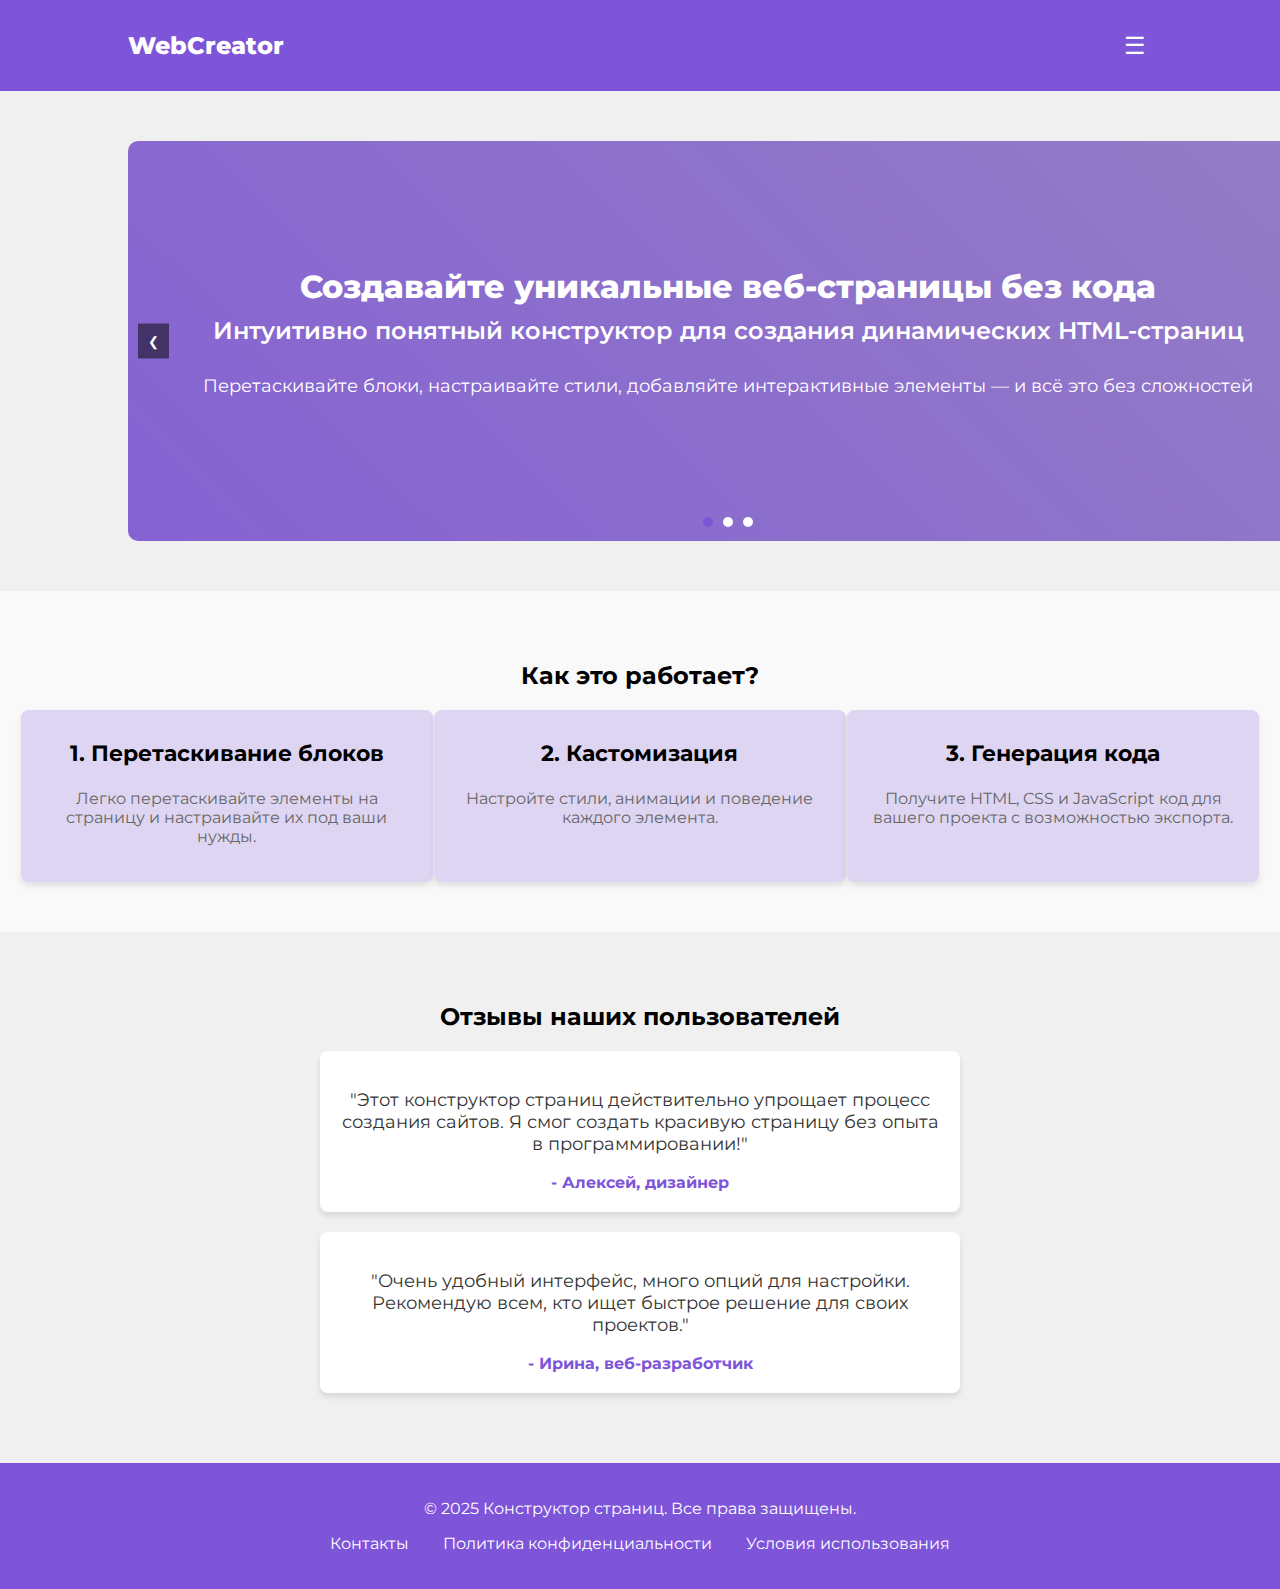
<file: index.html>
<!DOCTYPE html>
<html lang="ru">
  <head>
    <meta charset="UTF-8" />
    <meta name="viewport" content="width=device-width, initial-scale=1.0" />
    <title>WebCreator</title>
    <link rel="stylesheet" href="styles/style.css" />
    <link
      href="https://fonts.googleapis.com/css2?family=Montserrat:wght@400;600;800&display=swap"
      rel="stylesheet"
    />

    <link
      rel="apple-touch-icon"
      sizes="180x180"
      href="ico/apple-touch-icon.png"
    />
    <link
      rel="icon"
      type="image/png"
      sizes="32x32"
      href="ico/favicon-32x32.png"
    />
    <link
      rel="icon"
      type="image/png"
      sizes="16x16"
      href="ico/favicon-16x16.png"
    />
    <link rel="manifest" href="ico/site.webmanifest" />
  </head>
  <body>
    <!-- Хедер -->
    <header class="header">
      <h1 class="logo">WebCreator</h1>
      <button class="menu-btn">☰</button>
    </header>

    <!-- Меню (скрыто по умолчанию) -->
    <nav class="menu">
      <ul>
        <li><a href="login.html">Вход и регистрация</a></li>
        <li><a href="index.html">Главная страница</a></li>
        <li><a href="#">Блок 3</a></li>
        <li>
          <button class="close-menu">&#10005;</button>
        </li>
      </ul>
    </nav>

    <!-- Карусель -->
    <div class="carousel">
      <div class="carousel-slides">
        <div class="slide gradient-slide-1">
          <h2>Создавайте уникальные веб-страницы без кода</h2>
          <h3>
            Интуитивно понятный конструктор для создания динамических
            HTML-страниц
          </h3>
          <p>
            Перетаскивайте блоки, настраивайте стили, добавляйте интерактивные
            элементы — и всё это без сложностей
          </p>
        </div>
        <div class="slide gradient-slide-2">
          <h2>Гибкая кастомизация и анимации</h2>
          <h3>Полный контроль над дизайном и поведением элементов</h3>
          <p>
            Настраивайте цвета, шрифты, размеры, анимации и поведение каждого
            блока так, как вам нужно
          </p>
        </div>
        <div class="slide gradient-slide-3">
          <h2>Готовы начать?</h2>
          <h3>Создайте свой первый проект прямо сейчас</h3>
          <p>
            Сохранение, редактирование, экспорт в HTML, CSS и JS — всё в одном
            месте
          </p>
          <div class="center">
            <button href="login.html" class="cta-btn">
              Попробовать сейчас
            </button>
          </div>
        </div>
      </div>
      <button class="prev">&#10094;</button>
      <button class="next">&#10095;</button>
      <div class="dots"></div>
    </div>
    <!-- Навигация -->
    <section class="how-it-works">
      <h2>Как это работает?</h2>
      <div class="steps">
        <div class="step">
          <h3>1. Перетаскивание блоков</h3>
          <p>
            Легко перетаскивайте элементы на страницу и настраивайте их под ваши
            нужды.
          </p>
        </div>
        <div class="step">
          <h3>2. Кастомизация</h3>
          <p>Настройте стили, анимации и поведение каждого элемента.</p>
        </div>
        <div class="step">
          <h3>3. Генерация кода</h3>
          <p>
            Получите HTML, CSS и JavaScript код для вашего проекта с
            возможностью экспорта.
          </p>
        </div>
      </div>
    </section>
    <section class="testimonials">
      <h2>Отзывы наших пользователей</h2>
      <div class="testimonial">
        <p>
          "Этот конструктор страниц действительно упрощает процесс создания
          сайтов. Я смог создать красивую страницу без опыта в
          программировании!"
        </p>
        <span>- Алексей, дизайнер</span>
      </div>
      <div class="testimonial">
        <p>
          "Очень удобный интерфейс, много опций для настройки. Рекомендую всем,
          кто ищет быстрое решение для своих проектов."
        </p>
        <span>- Ирина, веб-разработчик</span>
      </div>
    </section>
    <footer class="footer">
      <div class="footer-content">
        <p>&copy; 2025 Конструктор страниц. Все права защищены.</p>
        <ul>
          <li><a href="#">Контакты</a></li>
          <li><a href="#">Политика конфиденциальности</a></li>
          <li><a href="#">Условия использования</a></li>
        </ul>
      </div>
    </footer>

    <script src="app.js"></script>
  </body>
</html>
</file>
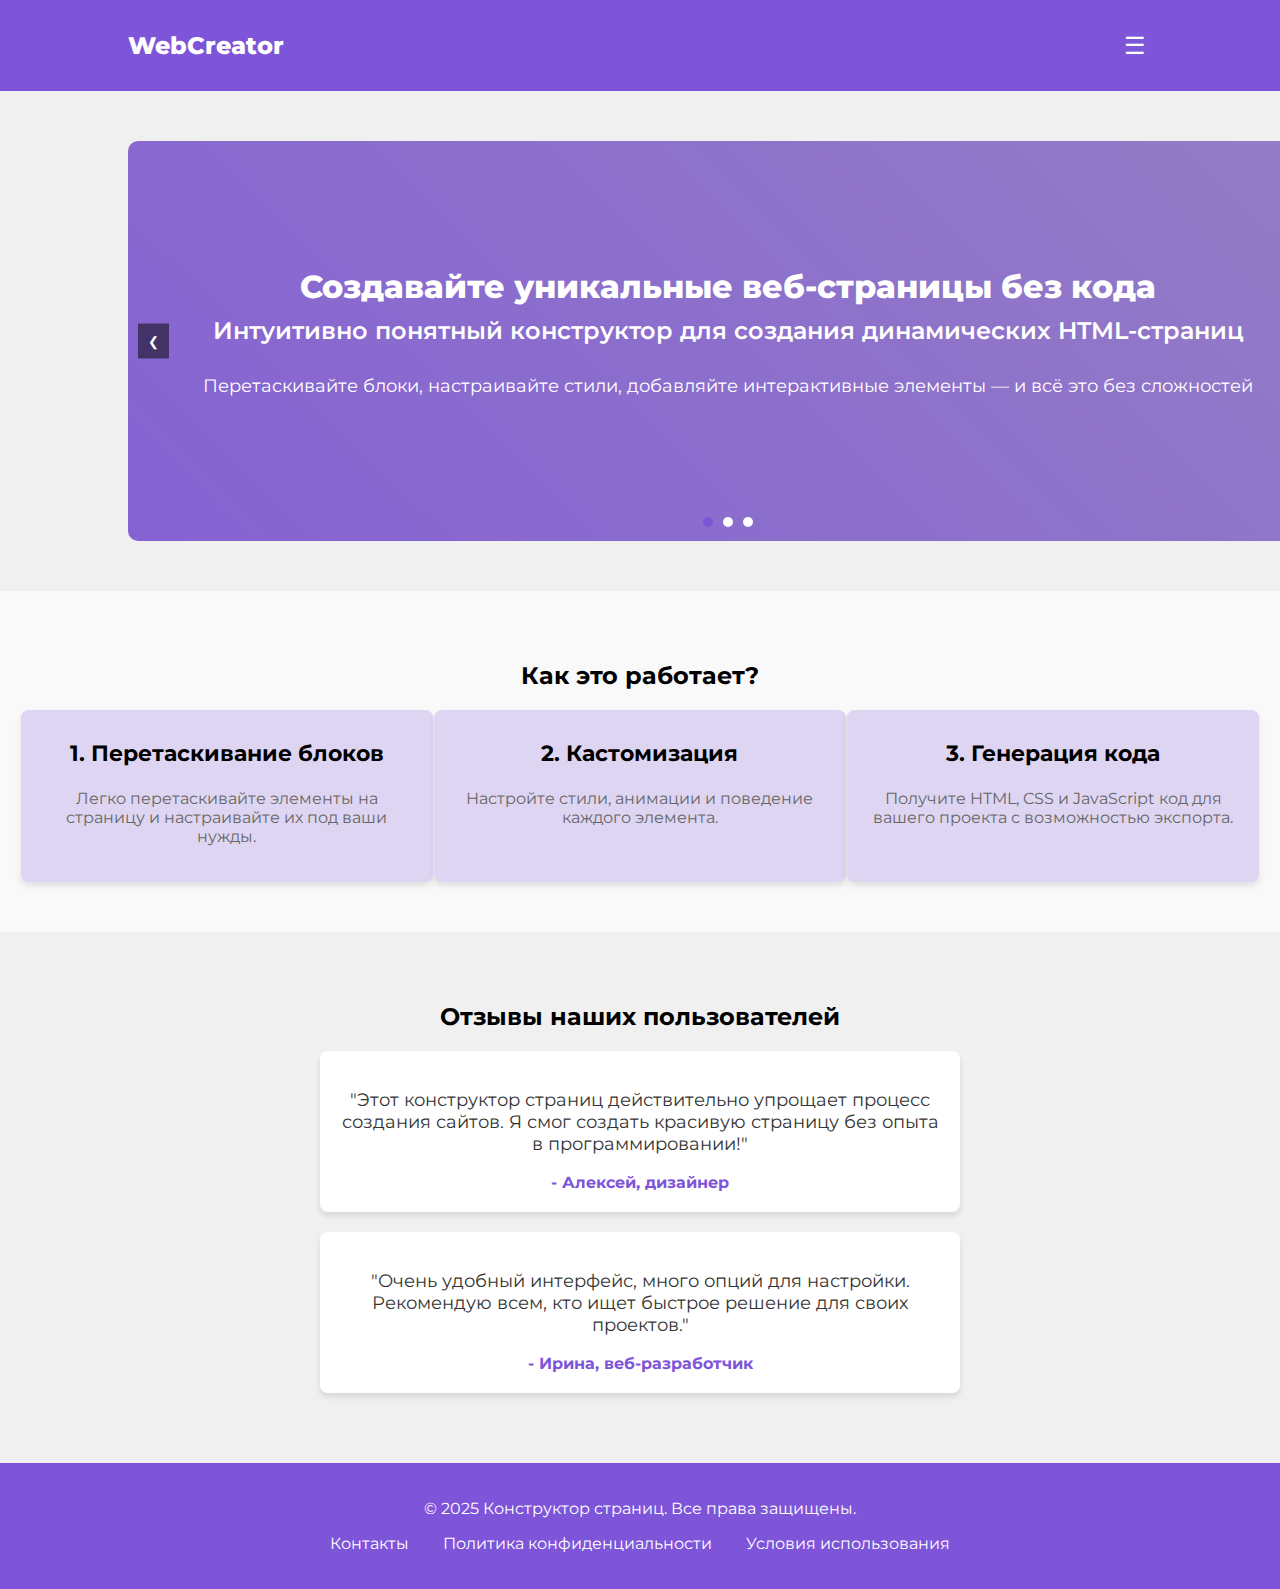
<file: pages/index.html>
<!DOCTYPE html>
<html lang="ru">
  <head>
    <meta charset="UTF-8" />
    <meta name="viewport" content="width=device-width, initial-scale=1.0" />
    <title>WebCreator</title>
    <link rel="stylesheet" href="/styles/style.css" />
    <link
      href="https://fonts.googleapis.com/css2?family=Montserrat:wght@400;600;800&display=swap"
      rel="stylesheet"
    />

    <link
      rel="apple-touch-icon"
      sizes="180x180"
      href="ico/apple-touch-icon.png"
    />
    <link
      rel="icon"
      type="image/png"
      sizes="32x32"
      href="ico/favicon-32x32.png"
    />
    <link
      rel="icon"
      type="image/png"
      sizes="16x16"
      href="ico/favicon-16x16.png"
    />
    <link rel="manifest" href="ico/site.webmanifest" />
  </head>
  <body>
    <header class="header">
      <h1 class="logo">WebCreator</h1>
      <button class="menu-btn">☰</button>
    </header>

    <nav class="menu">
      <ul>
        <li><a href="/pages/login.html">Вход и регистрация</a></li>
        <li><a href="/pages/index.html">Главная страница</a></li>
        <li><a href="#">Блок 3</a></li>
        <li>
          <button class="close-menu">&#10005;</button>
        </li>
      </ul>
    </nav>

    <div class="carousel">
      <div class="carousel-slides">
        <div class="slide gradient-slide-1">
          <h2>Создавайте уникальные веб-страницы без кода</h2>
          <h3>
            Интуитивно понятный конструктор для создания динамических
            HTML-страниц
          </h3>
          <p>
            Перетаскивайте блоки, настраивайте стили, добавляйте интерактивные
            элементы — и всё это без сложностей
          </p>
        </div>
        <div class="slide gradient-slide-2">
          <h2>Гибкая кастомизация и анимации</h2>
          <h3>Полный контроль над дизайном и поведением элементов</h3>
          <p>
            Настраивайте цвета, шрифты, размеры, анимации и поведение каждого
            блока так, как вам нужно
          </p>
        </div>
        <div class="slide gradient-slide-3">
          <h2>Готовы начать?</h2>
          <h3>Создайте свой первый проект прямо сейчас</h3>
          <p>
            Сохранение, редактирование, экспорт в HTML, CSS и JS — всё в одном
            месте
          </p>
          <div class="center">
            <button href="/pages/login.html" class="cta-btn">
              Попробовать сейчас
            </button>
          </div>
        </div>
      </div>
      <button class="prev">&#10094;</button>
      <button class="next">&#10095;</button>
      <div class="dots"></div>
    </div>
    <section class="how-it-works">
      <h2>Как это работает?</h2>
      <div class="steps">
        <div class="step">
          <h3>1. Перетаскивание блоков</h3>
          <p>
            Легко перетаскивайте элементы на страницу и настраивайте их под ваши
            нужды.
          </p>
        </div>
        <div class="step">
          <h3>2. Кастомизация</h3>
          <p>Настройте стили, анимации и поведение каждого элемента.</p>
        </div>
        <div class="step">
          <h3>3. Генерация кода</h3>
          <p>
            Получите HTML, CSS и JavaScript код для вашего проекта с
            возможностью экспорта.
          </p>
        </div>
      </div>
    </section>
    <section class="testimonials">
      <h2>Отзывы наших пользователей</h2>
      <div class="testimonial">
        <p>
          "Этот конструктор страниц действительно упрощает процесс создания
          сайтов. Я смог создать красивую страницу без опыта в
          программировании!"
        </p>
        <span>- Алексей, дизайнер</span>
      </div>
      <div class="testimonial">
        <p>
          "Очень удобный интерфейс, много опций для настройки. Рекомендую всем,
          кто ищет быстрое решение для своих проектов."
        </p>
        <span>- Ирина, веб-разработчик</span>
      </div>
    </section>
    <footer class="footer">
      <div class="footer-content">
        <p>&copy; 2025 Конструктор страниц. Все права защищены.</p>
        <ul>
          <li><a href="#">Контакты</a></li>
          <li><a href="#">Политика конфиденциальности</a></li>
          <li><a href="#">Условия использования</a></li>
        </ul>
      </div>
    </footer>

    <script src="/scripts/app.js"></script>
  </body>
</html>
</file>
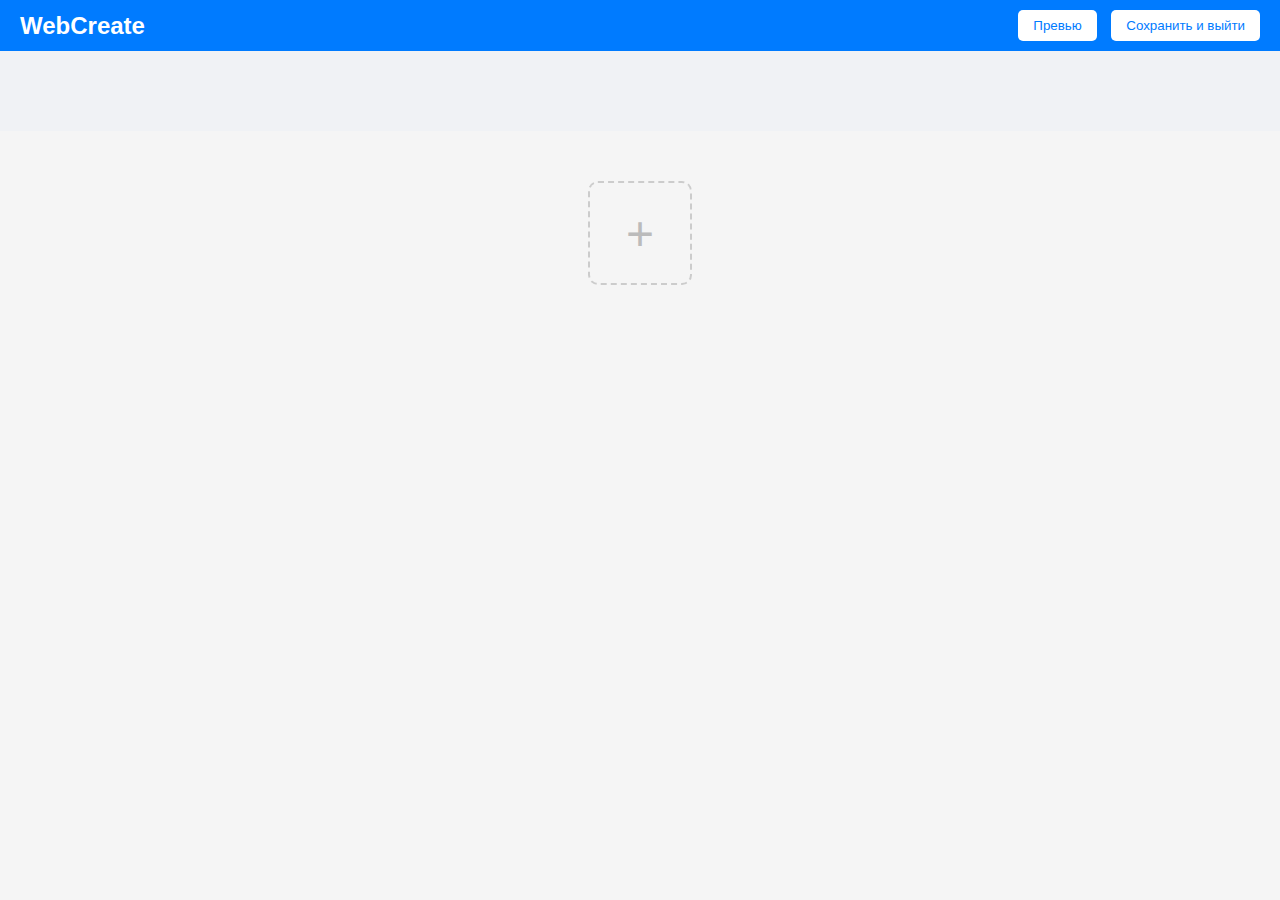
<file: constructor.html>
<!DOCTYPE html>
<html lang="ru">
  <head>
    <meta charset="UTF-8" />
    <meta name="viewport" content="width=device-width, initial-scale=1.0" />
    <title>Создание проекта - WebCreate</title>
    <link rel="stylesheet" href="styles/constructor.css" />
    <link
      rel="stylesheet"
      href="https://cdn.jsdelivr.net/npm/swiper@11/swiper-bundle.min.css"
    />

    <!-- Swiper JS -->
    <script src="https://cdn.jsdelivr.net/npm/swiper@11/swiper-bundle.min.js"></script>
    <script src="renderBlock.js"></script>
  </head>
  <body>
    <header class="header">
      <div class="logo">WebCreate</div>
      <div class="header-buttons">
        <button id="preview" href="/preview.html">Превью</button>
        <button id="saveAndExitBtn" href="/projects.html">
          Сохранить и выйти
        </button>
      </div>
    </header>
    <div
      id="slideModal"
      style="
        display: none;
        position: fixed;
        top: 20%;
        left: 35%;
        background: #fff;
        border: 1px solid #ccc;
        padding: 20px;
        z-index: 1000;
      "
    >
      <label>Текст слайда: <input type="text" id="slideText" /></label
      ><br /><br />
      <label>Картинка: <input type="file" id="slideImage" /></label><br /><br />
      <button id="saveSlideBtn">Сохранить</button>
      <button id="cancelSlideBtn">Отмена</button>
    </div>
    <!-- Меню выбора блока -->

    <div class="workspace">
      <div id="blocksContainer" class="blocks-container">
        <div class="block"></div>
      </div>
    </div>

    <div class="controls">
      <div class="add-block" id="addBlock"><span>+</span></div>
    </div>

    <div class="block-menu" id="blockMenu">
      <h3>Выберите блок для добавления</h3>
      <ul id="blockList"></ul>
      <button id="closeMenuBtn">Закрыть</button>
    </div>

    <script src="blocks.js"></script>
  </body>
</html>
</file>
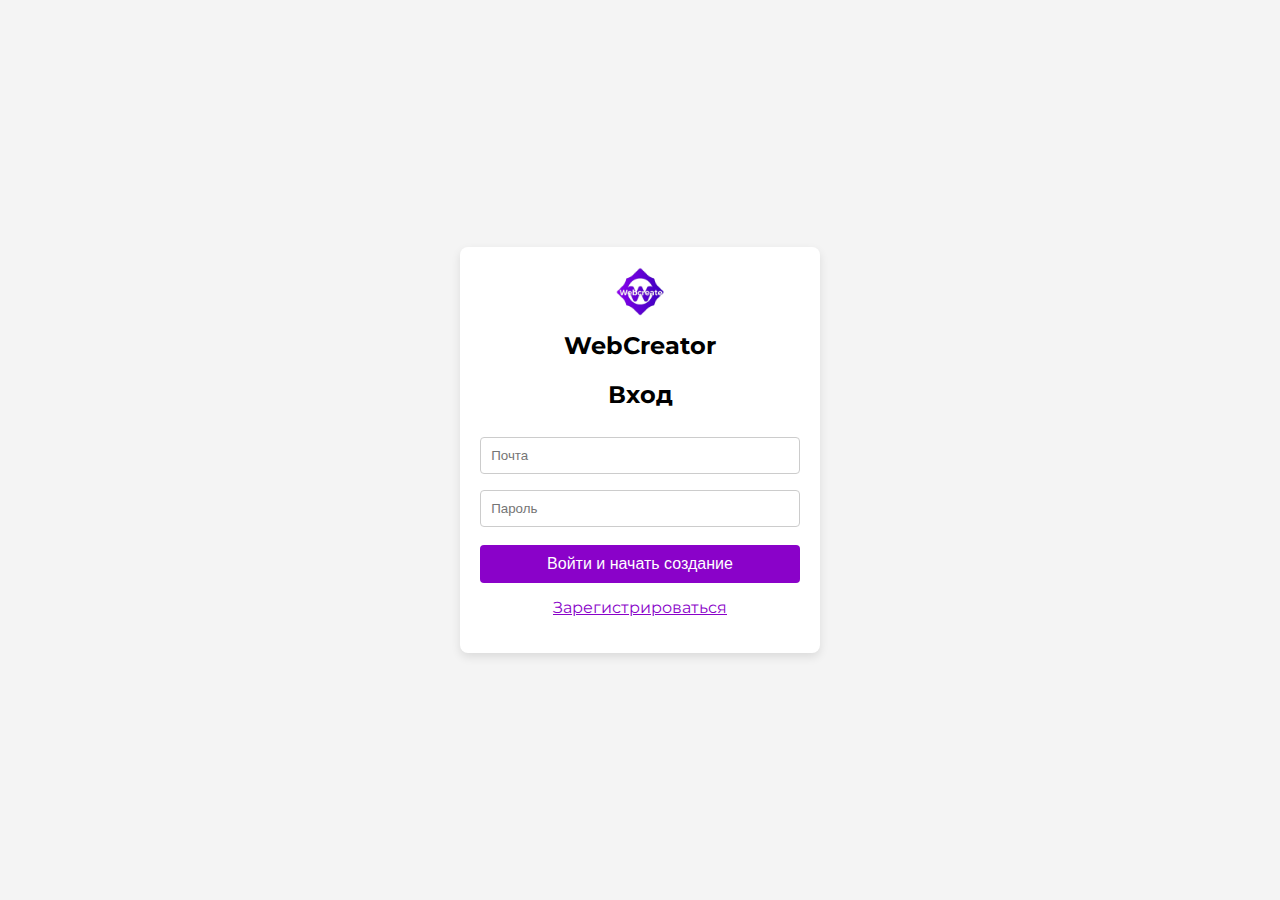
<file: login.html>
<!DOCTYPE html>
<html lang="ru">
  <header>
    <meta charset="UTF-8" />
    <meta name="viewport" content="width=device-width, initial-scale=1.0" />
    <meta charset="UTF-8" />
    <meta name="viewport" content="width=device-width, initial-scale=1.0" />
    <title>Авторизация | WebCreator</title>
    <link rel="stylesheet" href="styles/reg.css" />
    <link
      href="https://fonts.googleapis.com/css2?family=Montserrat:wght@400;600;800&display=swap"
      rel="stylesheet"
    />

    <link
      rel="apple-touch-icon"
      sizes="180x180"
      href="ico/apple-touch-icon.png"
    />
    <link
      rel="icon"
      type="image/png"
      sizes="32x32"
      href="ico/favicon-32x32.png"
    />
    <link
      rel="icon"
      type="image/png"
      sizes="16x16"
      href="ico/favicon-16x16.png"
    />
    <link rel="manifest" href="ico/site.webmanifest" />
    <script src="/validation.js" defer></script>
    <script src="scripts/auth.js"></script>
  </header>
  <body>
    <div class="auth-container">
      <div class="logo">
        <img src="ico/android-chrome-512x512.png" alt="Логотип" />
        <h1>WebCreator</h1>
      </div>
      <h2 id="auth-title">Вход</h2>
      <form id="auth-form">
        <input
          type="email"
          id="username"
          name="email"
          placeholder="Почта"
          required
        />
        <div class="text-danger" id="username-validation"></div>
        <input
          type="password"
          id="password"
          name="password"
          placeholder="Пароль"
          required
        />
        <div class="text-danger" id="password-validation"></div>
        <button type="submit" id="auth-button">Войти и начать создание</button>
        <div class="text-danger" id="validation-summary"></div>
      </form>
      <p id="toggle-auth">Зарегистрироваться</p>
    </div>
  </body>
</html>
</file>
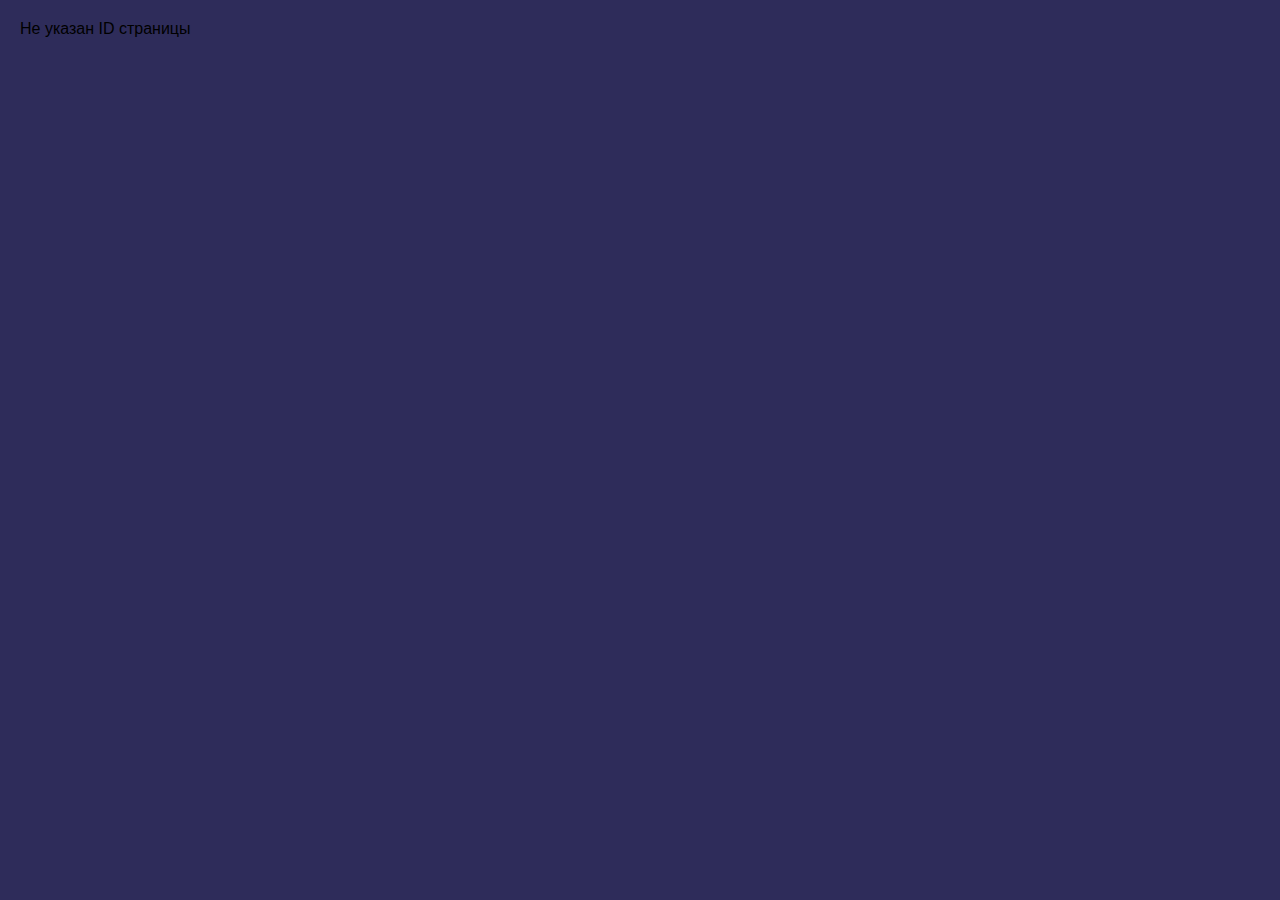
<file: preview.html>
<!DOCTYPE html>
<html lang="ru">
  <head>
    <meta charset="UTF-8" />
    <meta name="viewport" content="width=device-width, initial-scale=1" />
    <link rel="stylesheet" href="styles/preview.css" />
    <!-- Swiper CSS -->
    <link
      rel="stylesheet"
      href="https://cdn.jsdelivr.net/npm/swiper@11/swiper-bundle.min.css"
    />

    <!-- Swiper JS -->
    <script src="https://cdn.jsdelivr.net/npm/swiper@11/swiper-bundle.min.js"></script>

    <style>
      body {
        font-family: Arial, sans-serif;
        margin: 0;
        padding: 20px;
        background: #2e2c5a;
        color: #000000;
      }
      #page-preview {
        max-width: 900px;
        margin: 0 auto;
        background: #fff;
        padding: 20px;
        box-shadow: 0 0 10px rgba(0, 0, 0, 0.1);
        border-radius: 8px;
      }
      .block {
        margin-bottom: 30px;
        border: 1px solid #ddd;
        padding: 15px;
        border-radius: 6px;
        background: #fefefe;
      }
      h2[contenteditable],
      p[contenteditable],
      div[contenteditable] {
        outline: 2px solid #aaf;
        padding: 2px 4px;
        border-radius: 3px;
        min-height: 20px;
        cursor: text;
      }
      button {
        cursor: pointer;
        padding: 6px 12px;
        font-size: 16px;
      }
    </style>
  </head>
  <body>
    <div id="blocksContainer"></div>

    <script>
      // Тут будет твой renderBlock(block) и код для загрузки и отображения блоков
    </script>
    <script src="preview.js"></script>
  </body>
</html>
</file>
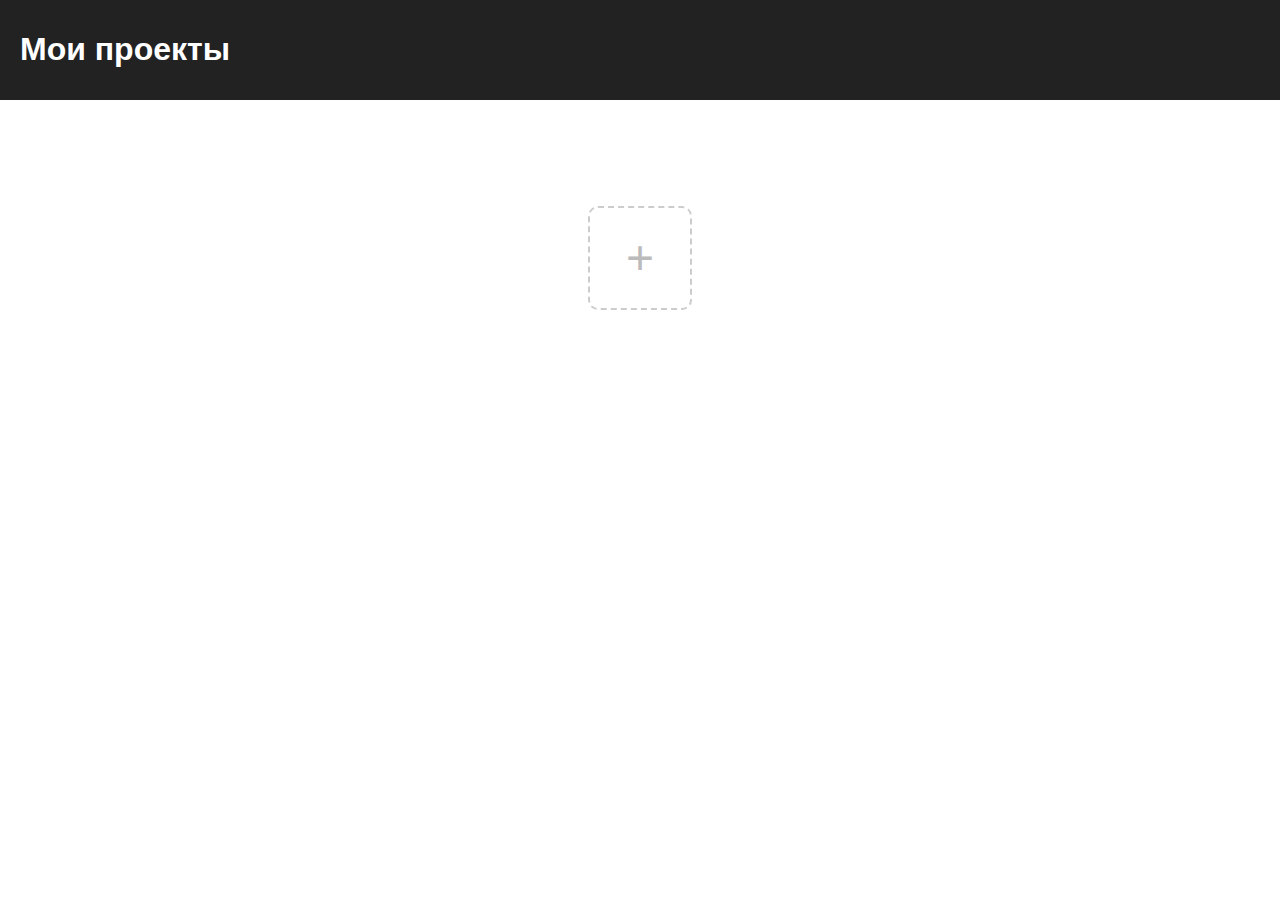
<file: projects.html>
<!DOCTYPE html>
<html lang="ru">
  <head>
    <meta charset="UTF-8" />
    <meta name="viewport" content="width=device-width, initial-scale=1.0" />
    <title>Мои проекты</title>
    <link rel="stylesheet" href="styles/projects.css" />
  </head>
  <body>
    <!-- Меню -->
    <header class="top-menu">
      <h1>Мои проекты</h1>
    </header>

    <!-- Список проектов -->
    <main>
      <ul id="projectList" class="project-list"></ul>
      <div class="controls">
        <div class="add-project" id="addProject"><span>+</span></div>
      </div>
    </main>

    <!-- Модальное окно создания проекта -->
    <div id="projectModal" class="modal">
      <div class="modal-content">
        <span id="closeModalBtn" class="close">&times;</span>
        <h2>Создать проект</h2>
        <input
          type="text"
          id="projectNameInput"
          placeholder="Название проекта"
          class="input"
        />
        <button id="createProjectBtn">Создать</button>
      </div>
    </div>

    <script src="projects.js"></script>
  </body>
</html>
</file>
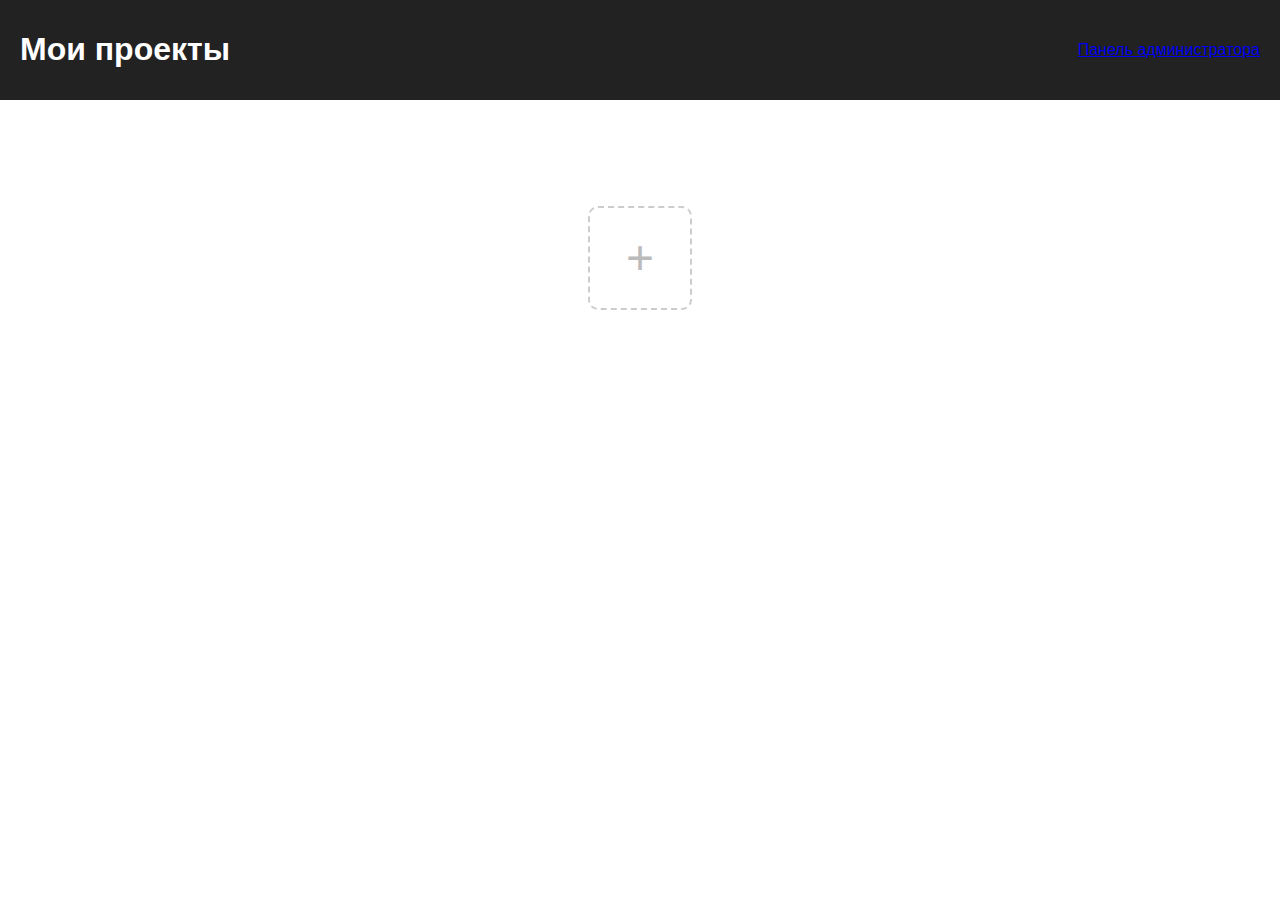
<file: pages/admin.html>
<!DOCTYPE html>
<html lang="ru">
  <head>
    <meta charset="UTF-8" />
    <meta name="viewport" content="width=device-width, initial-scale=1.0" />
    <title>Изменение шаблонов блоков</title>
    <link rel="stylesheet" href="/styles/admin.css" />
  </head>
  <body>
    <button id="logout-btn" class="btn-logout">Выйти</button>

    <div class="container">
      <h1>Таблица шаблонов блоков</h1>
      <table id="data-table">
        <thead>
          <tr>
            <th>Тип блока</th>
            <th>HTML шаблон</th>
            <th>Стили</th>
            <th>JSON шаблон</th>
          </tr>
        </thead>
        <tbody></tbody>
      </table>
      <button id="save-btn" class="btn-save">Сохранить</button>
      <button id="create-btn" class="btn-create">
        + Создать новый шаблон блока
      </button>
    </div>

    <div class="modal" id="modal">
      <div class="modal-content" id="modal-content">
        <h2>Новый шаблон блока</h2>
        <table id="modal-table">
          <thead>
            <tr>
              <th>Тип блока</th>
              <th>HTML шаблон</th>
              <th>Стили</th>
              <th>JSON шаблон</th>
            </tr>
          </thead>
          <tbody>
            <tr>
              <td contenteditable="true"></td>
              <td contenteditable=></td>
              <td contenteditable=></td>
              <td contenteditable="true"></td>
            </tr>
          </tbody>
        </table>
        <button id="add-row" class="btn-add">+ Добавить строку</button>
        <div class="modal-actions">
          <button id="submit-new" class="btn-submit">Создать</button>
          <button id="cancel-modal" class="btn-cancel">Отмена</button>
        </div>
      </div>
    </div>
    <script src="/scripts/admin.js"></script>
  </body>
</html>
</file>
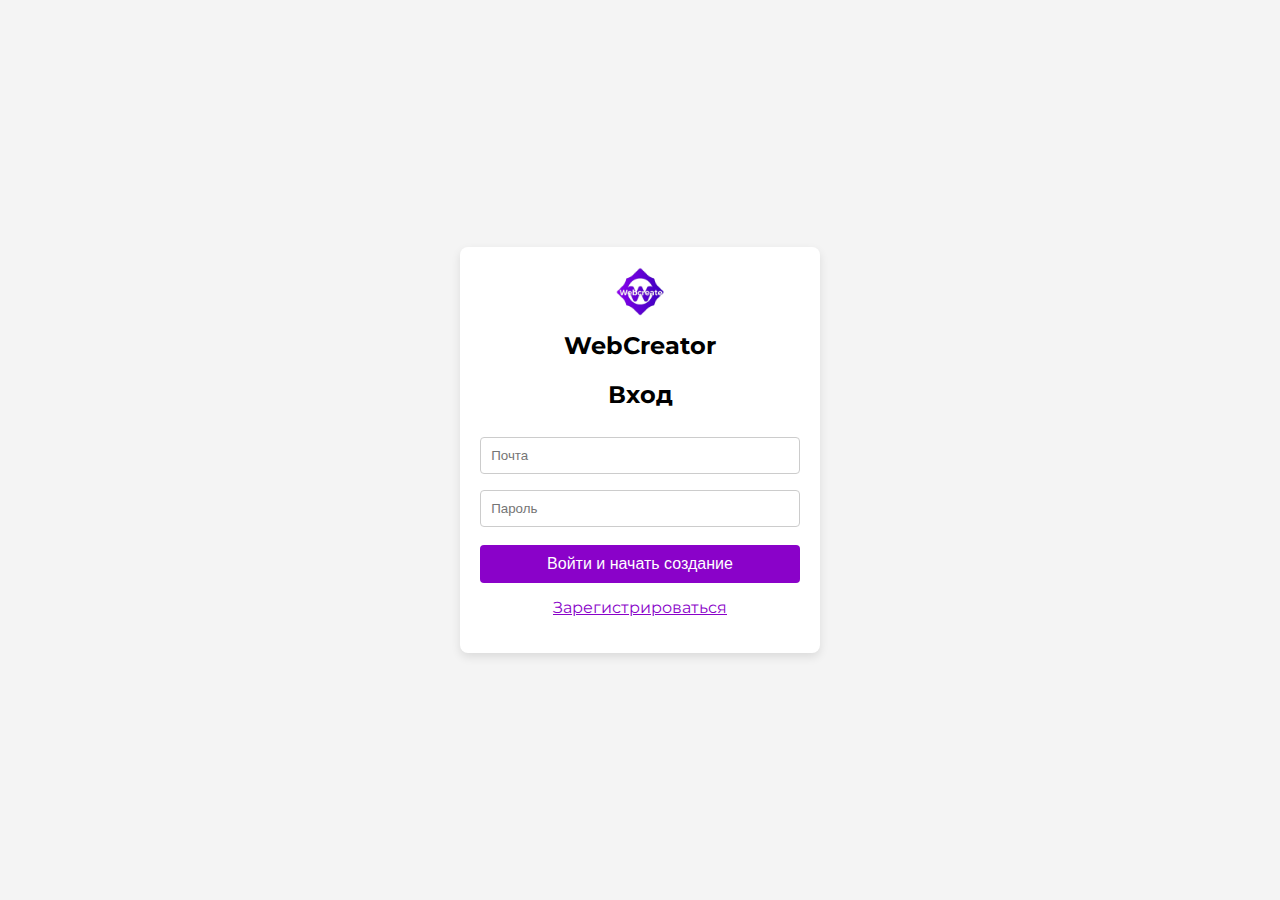
<file: pages/login.html>
<!DOCTYPE html>
<html lang="ru">
  <header>
    <meta charset="UTF-8" />
    <meta name="viewport" content="width=device-width, initial-scale=1.0" />
    <meta charset="UTF-8" />
    <meta name="viewport" content="width=device-width, initial-scale=1.0" />
    <title>Авторизация | WebCreator</title>
    <link rel="stylesheet" href="/styles/reg.css" />
    <link
      href="https://fonts.googleapis.com/css2?family=Montserrat:wght@400;600;800&display=swap"
      rel="stylesheet"
    />

    <link
      rel="apple-touch-icon"
      sizes="180x180"
      href="ico/apple-touch-icon.png"
    />
    <link
      rel="icon"
      type="image/png"
      sizes="32x32"
      href="ico/favicon-32x32.png"
    />
    <link
      rel="icon"
      type="image/png"
      sizes="16x16"
      href="ico/favicon-16x16.png"
    />
    <link rel="manifest" href="ico/site.webmanifest" />
    <script src="/scripts/validation.js" defer></script>
    <script src="/scripts/auth.js"></script>
  </header>
  <body>
    <div class="auth-container">
      <div class="logo">
        <img src="/ico/android-chrome-512x512.png" alt="Логотип" />
        <h1>WebCreator</h1>
      </div>
      <h2 id="auth-title">Вход</h2>
      <form id="auth-form">
        <input
          type="email"
          id="username"
          name="email"
          placeholder="Почта"
          required
        />
        <div class="text-danger" id="username-validation"></div>
        <input
          type="password"
          id="password"
          name="password"
          placeholder="Пароль"
          required
        />
        <div class="text-danger" id="password-validation"></div>
        <button type="submit" id="auth-button">Войти и начать создание</button>
        <div class="text-danger" id="validation-summary"></div>
      </form>
      <p id="toggle-auth">Зарегистрироваться</p>
    </div>
  </body>
</html>
</file>
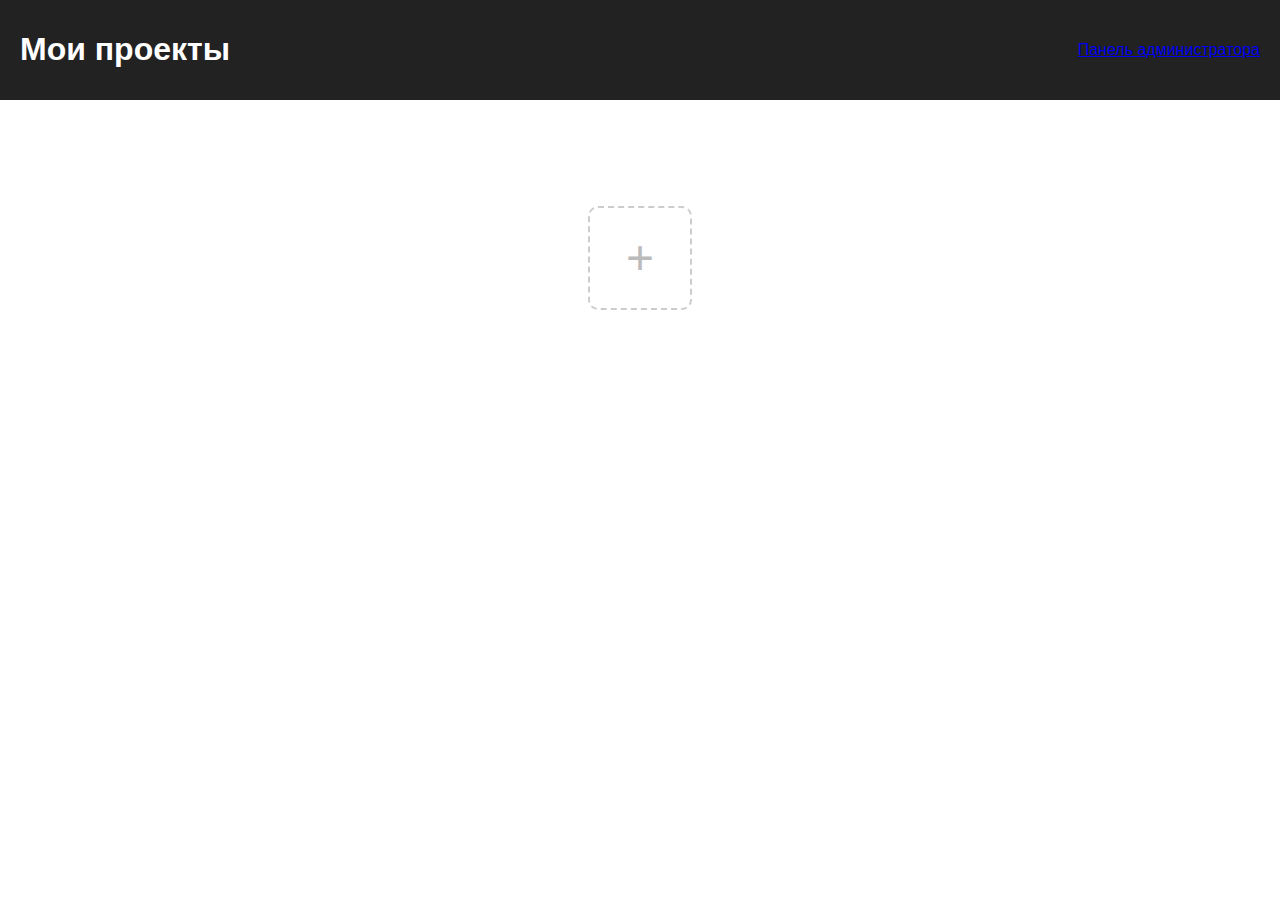
<file: pages/projects.html>
<!DOCTYPE html>
<html lang="ru">
  <head>
    <meta charset="UTF-8" />
    <meta name="viewport" content="width=device-width, initial-scale=1.0" />
    <title>Мои проекты</title>
    <link rel="stylesheet" href="/styles/projects.css" />
    <link
      href="https://fonts.googleapis.com/css2?family=Montserrat:wght@400;600;800&display=swap"
      rel="stylesheet"
    />

    <link
      rel="apple-touch-icon"
      sizes="180x180"
      href="ico/apple-touch-icon.png"
    />
    <link
      rel="icon"
      type="image/png"
      sizes="32x32"
      href="ico/favicon-32x32.png"
    />
    <link
      rel="icon"
      type="image/png"
      sizes="16x16"
      href="ico/favicon-16x16.png"
    />
  </head>
  <body>
    <header class="top-menu">
      <h1 class="header">Мои проекты</h1>
      <a href="/pages/admin.html" class="admin-btn">Панель администратора</a>
    </header>

    <main>
      <ul id="projectList" class="project-list"></ul>
      <div class="controls">
        <div class="add-project" id="addProject"><span>+</span></div>
      </div>
    </main>

    <div id="projectModal" class="modal">
      <div class="modal-content">
        <span id="closeModalBtn" class="close">&times;</span>
        <h2>Создать проект</h2>
        <input
          type="text"
          id="projectNameInput"
          placeholder="Название проекта"
          class="input"
        />
        <button id="createProjectBtn">Создать</button>
      </div>
    </div>

    <div id="settingsModal" class="modal" style="display: none">
      <div class="modal-content">
        <span id="closeSettingsModal" class="close">&times;</span>
        <h2>Настройки проекта</h2>

        <div class="custom-font-select-wrapper">
          <label for="fontSelect">Шрифт</label>
          <select id="fontSelect" class="custom-font-select">
            <option value="Inter" style="font-family: Inter">
              Inter (по умолчанию)
            </option>
            <option value="Arial" style="font-family: Arial">Arial</option>
            <option value="Verdana" style="font-family: Verdana">
              Verdana
            </option>
            <option value="Georgia" style="font-family: Georgia">
              Georgia
            </option>
            <option
              value="Times New Roman"
              style="font-family: 'Times New Roman'"
            >
              Times New Roman
            </option>
            <option value="Courier New" style="font-family: 'Courier New'">
              Courier New
            </option>
            <option value="Trebuchet MS" style="font-family: 'Trebuchet MS'">
              Trebuchet MS
            </option>
          </select>
        </div>

        <label for="bgColorInput">Цвет фона</label>
        <input type="color" id="bgColorInput" value="#ffffff" />

        <div class="padding_modal">
          <label for="paddingInput">Отступ body (в %, от 1 до 30)</label>
          <input type="number" id="paddingInput" min="1" max="30" value="10" />
        </div>
        <button id="applySettingsBtn">Готово</button>
      </div>
    </div>

    <script src="/scripts/projects.js"></script>
  </body>
</html>
</file>
<file: styles/style.css>
/* Подключение шрифта */
body {
  font-family: "Montserrat", sans-serif;
  margin: 0;
  padding: 0;
  background-color: #f0f0f0;
}

/* Хедер */
.header {
  display: flex;
  justify-content: space-between;
  align-items: center;
  background: #7e55d9;
  color: white;
  padding: 15px 10%;
}

.logo {
  font-size: 24px;
  font-weight: 800;
}

.menu-btn {
  background: none;
  border: none;
  font-size: 24px;
  color: white;
  cursor: pointer;
}

/* Меню */
.menu {
  background: #7e55d9;
  position: absolute;
  width: 100%;
  top: 0;
  left: 0;
  transform: translateY(-100%);
  transition: transform 0.3s ease-in-out;
}

.menu ul {
  list-style: none;
  padding-left: 60px;
  padding-right: 60px;
  margin: 0;
}

.menu li {
  padding: 10px 0;
}
.menu li:hover {
  background-color: #8771d9;
}

.menu a {
  color: white;
  text-decoration: none;
  font-weight: 600;
  padding: 20px;
}

.menu.open {
  transform: translateY(0);
}

/* Карусель */
.carousel {
  position: relative;
  width: 100%;
  max-width: 1200px;
  margin: 50px 10%;
  overflow: hidden;
  border-radius: 10px;
}

.carousel-slides {
  display: flex;
  transition: transform 0.5s ease-in-out;
}

.slide {
  min-width: 100%;
  height: 400px;
  background-size: cover;
  background-position: center;
  text-align: center;
  color: white;
  display: flex;
  flex-direction: column;
  justify-content: center;
}

.slide h2 {
  font-size: 32px;
  font-weight: 800;
  margin: 0;
}

.slide h3 {
  font-size: 24px;
  font-weight: 600;
  margin: 10px 0;
}

.slide p {
  font-size: 18px;
  margin-top: 20px;
}

/* Навигация */
.prev,
.next {
  position: absolute;
  top: 50%;
  transform: translateY(-50%);
  background: rgba(0, 0, 0, 0.5);
  color: white;
  border: none;
  padding: 10px;
  cursor: pointer;
}

.prev {
  left: 10px;
}

.next {
  right: 10px;
}

/* Индикаторы */
.dots {
  position: absolute;
  bottom: 10px;
  left: 50%;
  transform: translateX(-50%);
}

.dots span {
  width: 10px;
  height: 10px;
  background: white;
  border-radius: 50%;
  display: inline-block;
  margin: 0 5px;
  cursor: pointer;
}

.dots .active {
  background: #7e55d9;
}

/* Градиент на первом слайде */
.gradient-slide-1 {
  position: relative;
  background-size: 200% 200%; /* Для анимации градиента */
  background-image: linear-gradient(45deg, #7e55d9, #9b8abf);
  animation: gradientMovement1 5s ease-in-out infinite;
}

/* Анимация для первого градиента */
@keyframes gradientMovement1 {
  0% {
    background-position: -200% -200%;
  }
  50% {
    background-position: 200% 200%;
  }
  100% {
    background-position: -200% -200%;
  }
}

/* Градиент на втором слайде */
.gradient-slide-2 {
  position: relative;
  background-size: 200% 200%;
  background-image: linear-gradient(45deg, #ded5f2, #7e55d9);
  animation: gradientMovement2 3s ease-in-out infinite;
}

/* Анимация для второго градиента */
@keyframes gradientMovement2 {
  0% {
    background-position: 0% 50%;
  }
  50% {
    background-position: 100% 50%;
  }
  100% {
    background-position: 0% 50%;
  }
}

/* Градиент на третьем слайде */
.gradient-slide-3 {
  position: relative;
  background-size: 200% 200%;
  background-image: linear-gradient(45deg, #b7a3e3, #7e55d9);
  animation: gradientMovement3 4s ease-in-out infinite;
}

/* Анимация для третьего градиента */
@keyframes gradientMovement3 {
  0% {
    background-position: 0% 50%;
  }
  50% {
    background-position: 100% 50%;
  }
  100% {
    background-position: 0% 50%;
  }
}

.close-menu {
  background: none;
  border: none;
  font-size: 24px;
  color: white;
  position: absolute;
  top: 20px;
  right: 20px;
  cursor: pointer;
}

.how-it-works {
  padding: 50px 20px;
  background-color: #f9f9f9;
  text-align: center;
}

.steps {
  display: flex;
  justify-content: space-around;
  margin-top: 20px;
}

.step {
  width: 30%;
  padding: 20px;
  background-color: #ded5f2;
  box-shadow: 0 4px 6px rgba(0, 0, 0, 0.1);
  border-radius: 8px;
}

.step h3 {
  margin-top: 10px;
  font-size: 22px;
}

.step p {
  font-size: 16px;
  color: #666;
}

.testimonials {
  padding: 50px 20px;
  background-color: #f0f0f0;
  text-align: center;
}

.testimonial {
  background-color: #fff;
  padding: 20px;
  margin: 20px auto;
  width: 80%;
  max-width: 600px;
  border-radius: 8px;
  box-shadow: 0 4px 6px rgba(0, 0, 0, 0.1);
}

.testimonial p {
  font-size: 18px;
  color: #333;
}

.testimonial span {
  display: block;
  margin-top: 10px;
  font-weight: bold;
  color: #7e55d9;
}

.cta {
  text-align: center;
  padding: 50px 20px;
  background-color: #7e55d9;
  color: white;
}

.cta-btn {
  padding: 15px 30px;
  background-color: #7e55d9;
  border: none;
  color: white;
  font-size: 20px;
  cursor: pointer;
  border-radius: 8px;
}

.cta-btn:hover {
  background-color: #9b8abf;
}

.footer {
  background-color: #7e55d9;
  color: white;
  padding: 20px;
  text-align: center;
}

.footer ul {
  list-style: none;
  padding: 0;
  margin-top: 10px;
}

.footer li {
  display: inline;
  margin: 0 15px;
}

.footer a {
  color: white;
  text-decoration: none;
}

.footer a:hover {
  text-decoration: underline;
}

.carousel-btn {
  max-width: 200px;
  padding: 15px 30px;
  background-color: #ff7f00;
  border: none;
  color: white;
  font-size: 20px;
  cursor: pointer;
  border-radius: 8px;
}

.carousel-btn:hover {
  background-color: #ff5a00;
}

.center {
  text-align: center;
}
</file>
<file: styles/constructor.css>
body {
  margin: 0;
  font-family: "Montserrat", sans-serif;
  background-color: #f5f5f5;
}

.header {
  display: flex;
  justify-content: space-between;
  align-items: center;
  background-color: #007bff;
  color: white;
  padding: 10px 20px;
}

.logo {
  font-size: 24px;
  font-weight: bold;
}

.header-buttons button {
  margin-left: 10px;
  background-color: white;
  color: #007bff;
  border: none;
  padding: 8px 15px;
  border-radius: 5px;
  cursor: pointer;
}

.header-buttons button:hover {
  background-color: #e6e6e6;
}

.add-block {
  width: 100px;
  height: 100px;
  border: 2px dashed #ccc;
  border-radius: 10px;
  margin: 50px auto;
  display: flex;
  justify-content: center;
  align-items: center;
  font-size: 48px;
  color: #bbb;
  cursor: pointer;
}

.block-menu {
  display: none;
  position: fixed;
  top: 100px;
  left: 50%;
  transform: translateX(-50%);
  background: white;
  padding: 20px;
  border-radius: 10px;
  box-shadow: 0 5px 15px rgba(0, 0, 0, 0.3);
  z-index: 1000;
}

.block-menu ul {
  list-style: none;
  padding: 0;
  margin: 20px 0;
}

.block-menu li {
  padding: 10px;
  background: #f0f0f0;
  margin-bottom: 10px;
  border-radius: 5px;
  cursor: pointer;
}

.block-menu li:hover {
  background: #dcdcdc;
}

#closeMenuBtn {
  background-color: #007bff;
  color: white;
  border: none;
  padding: 8px 15px;
  border-radius: 5px;
  cursor: pointer;
}

.block {
  transition: all 0.3s ease;
  position: relative;
}

.block:hover {
  box-shadow: 0 4px 16px rgba(0, 0, 0, 0.2);
  border-color: #aaa;
}

.workspace {
  display: flex;
  flex-direction: column;
  align-items: center;
  padding: 40px 0px;
  background: #f0f2f5;
}

.controls {
  margin-bottom: 20px;
}

.blocks-container {
  display: flex;
  flex-direction: column;
  align-items: center;
  width: 100%;
  gap: 30px;
}
.edit-icon {
  position: absolute;
  top: 8px;
  right: 8px;
  display: none;
  cursor: pointer;
}

.edit-icon {
  position: absolute;
  top: 8px;
  right: 8px;
  background: #ffffffcc;
  border-radius: 50%;
  padding: 4px 6px;
  font-size: 16px;
  display: none;
  cursor: pointer;
  z-index: 10;
  box-shadow: 0 1px 4px rgba(0, 0, 0, 0.15);
}

.block:hover .edit-icon {
  display: block;
}

.block:hover {
  box-shadow: 0 0 0 2px #aaa;
}

.place-icon {
  border-radius: 80%;
  box-shadow: 0 1px 4px rgba(0, 0, 0, 0.15);
}
</file>
<file: styles/reg.css>
body {
  font-family: "Montserrat", sans-serif;
  display: flex;
  justify-content: center;
  align-items: center;
  height: 100vh;
  margin: 0;
  background-color: #f4f4f4;
}

.auth-container {
  text-align: center;
  background: #fff;
  padding: 20px;
  border-radius: 8px;
  box-shadow: 0 4px 10px rgba(0, 0, 0, 0.1);
  width: 320px;
}

.logo img {
  width: 50px;
  height: 50px;
}

h1 {
  margin: 10px 0;
  font-size: 24px;
}

h2 {
  margin-bottom: 20px;
}

input {
  width: 93%;
  padding: 10px;
  margin: 8px 0;
  border: 1px solid #ccc;
  border-radius: 4px;
}

button {
  width: 100%;
  padding: 10px;
  background-color: #8a02c9;
  border: none;
  color: white;
  font-size: 16px;
  border-radius: 4px;
  cursor: pointer;
  margin-top: 10px;
}

button:hover {
  background-color: #4d036f;
}

p#toggle-auth {
  margin-top: 15px;
  cursor: pointer;
  color: #8a02c9;
  text-decoration: underline;
}

p#toggle-auth:hover {
  color: #4d036f;
}
</file>
<file: styles/preview.css>
body {
  margin: 0;
}

.preview-container {
  margin: auto;
  background: white;
  border-radius: 12px;
  box-shadow: 0 0 12px rgba(0, 0, 0, 0.1);
}

.block {
  margin-bottom: 20px;
  padding: 15px;
  border-radius: 8px;
  background-color: #eee;
}

.block img {
  max-width: 100%;
  border-radius: 6px;
}

.block-title {
  font-size: 18px;
  font-weight: bold;
  margin-bottom: 10px;
}
</file>
<file: styles/projects.css>
/* styles.css */
body {
  font-family: Arial, sans-serif;
  margin: 0;
  padding: 0;
}

.top-menu {
  display: flex;
  justify-content: space-between;
  align-items: center;
  background: #222;
  color: white;
  padding: 10px 20px;
}

.add-button {
  background: #00aaff;
  border: none;
  color: white;
  font-size: 24px;
  cursor: pointer;
  border-radius: 50%;
  width: 40px;
  height: 40px;
}

.project-list {
  list-style: none;
  padding: 20px;
}

.project-item {
  padding: 10px;
  border-bottom: 1px solid #ccc;
  cursor: pointer;
}

.modal {
  display: none;
  position: fixed;
  z-index: 100;
  left: 0;
  top: 0;
  width: 100%;
  height: 100%;
  overflow: auto;
  background-color: rgba(0, 0, 0, 0.5);
}

.modal-content {
  background: #fff;
  margin: 10% auto;
  padding: 30px;
  width: 400px;
  border-radius: 8px;
  box-shadow: 0 5px 15px rgba(0, 0, 0, 0.3);
  position: relative;
}

.modal-content h2 {
  margin-top: 0;
  margin-bottom: 20px;
  font-size: 24px;
  color: #333;
}

.modal-content input[type="text"] {
  width: 90%;
  padding: 12px 15px;
  margin-bottom: 20px;
  border: 1px solid #ccc;
  border-radius: 4px;
  font-size: 16px;
}

.modal-content button {
  background-color: #00aaff;
  color: white;
  padding: 12px 20px;
  border: none;
  border-radius: 4px;
  cursor: pointer;
  font-size: 16px;
}

.modal-content button:hover {
  background-color: #008ecc;
}

.close {
  position: absolute;
  top: 10px;
  right: 15px;
  font-size: 28px;
  font-weight: bold;
  color: #aaa;
  cursor: pointer;
}

.close:hover {
  color: #000;
}

.add-project {
  width: 100px;
  height: 100px;
  border: 2px dashed #ccc;
  border-radius: 10px;
  margin: 50px auto;
  display: flex;
  justify-content: center;
  align-items: center;
  font-size: 48px;
  color: #bbb;
  cursor: pointer;
}
</file>
<file: styles/admin.css>
body {
  margin: 0;
  font-family: "Segoe UI", sans-serif;
  background: linear-gradient(to right, #e0eafc, #cfdef3);
  padding: 60px 40px 40px;
  position: relative;
}

.container {
  background: white;
  padding: 30px 40px;
  border-radius: 16px;
  box-shadow: 0 10px 30px rgba(0, 0, 0, 0.1);
  max-width: 1000px;
  margin: auto;
}

h1 {
  text-align: center;
  margin-bottom: 25px;
}

table {
  width: 100%;
  border-collapse: collapse;
  margin-bottom: 20px;
  border: 1px solid #ccc;
}

th,
td {
  border: 1px solid #ccc;
  padding: 12px;
  background: #fff;
  vertical-align: top;
  max-width: 400px;
}

/* --- В модальном окне поля как в основной таблице --- */
.modal-content table td textarea {
  width: 100%;
  min-height: 50px;
  resize: vertical;
  padding: 8px;
  font-family: inherit;
  font-size: 14px;
  border-radius: 6px;
  border: 1px solid #ccc;
  box-sizing: border-box;
}

#data-table tr:not(:last-child),
#modal-table tr:not(:last-child) {
  border-bottom: 1px solid #ccc;
}

td[contenteditable="true"] {
  background-color: #f8fbff;
  transition: 0.2s;
  cursor: text;
}

td[contenteditable="true"]:focus {
  outline: 2px solid #4a90e2;
}

textarea {
  width: 100%;
  min-height: 40px;
  padding: 8px;
  resize: vertical;
  font-family: inherit;
  font-size: 14px;
  border-radius: 6px;
  border: 1px solid #ccc;
  box-sizing: border-box;
}

.btn-save,
.btn-create,
.btn-submit,
.btn-cancel,
.btn-add {
  background-color: #4a90e2;
  color: white;
  border: none;
  padding: 10px 20px;
  margin-top: 10px;
  margin-right: 10px;
  border-radius: 6px;
  cursor: pointer;
  transition: background-color 0.3s;
}

.btn-create {
  background-color: #50c878;
}

.btn-save:hover,
.btn-create:hover,
.btn-submit:hover,
.btn-cancel:hover,
.btn-add:hover {
  background-color: #357abd;
}

.modal {
  position: fixed;
  top: 0;
  left: 0;
  width: 100%;
  height: 100%;
  background: rgba(0, 0, 0, 0.5);
  display: none;
  justify-content: center;
  align-items: flex-start;
  padding: 60px 20px;
  z-index: 1000;
}

.modal-content {
  background: white;
  padding: 20px 30px;
  border-radius: 12px;
  width: 100%;
  max-width: 900px;
  box-shadow: 0 10px 30px rgba(0, 0, 0, 0.3);
}

.modal-actions {
  margin-top: 20px;
  display: flex;
  justify-content: flex-end;
}

.btn-logout {
  position: absolute;
  top: 20px;
  left: 20px;
  background: #d9534f;
  color: white;
  border: none;
  padding: 10px 15px;
  border-radius: 6px;
  cursor: pointer;
  z-index: 1001;
}

.btn-logout:hover {
  background: #c9302c;
}
</file>
